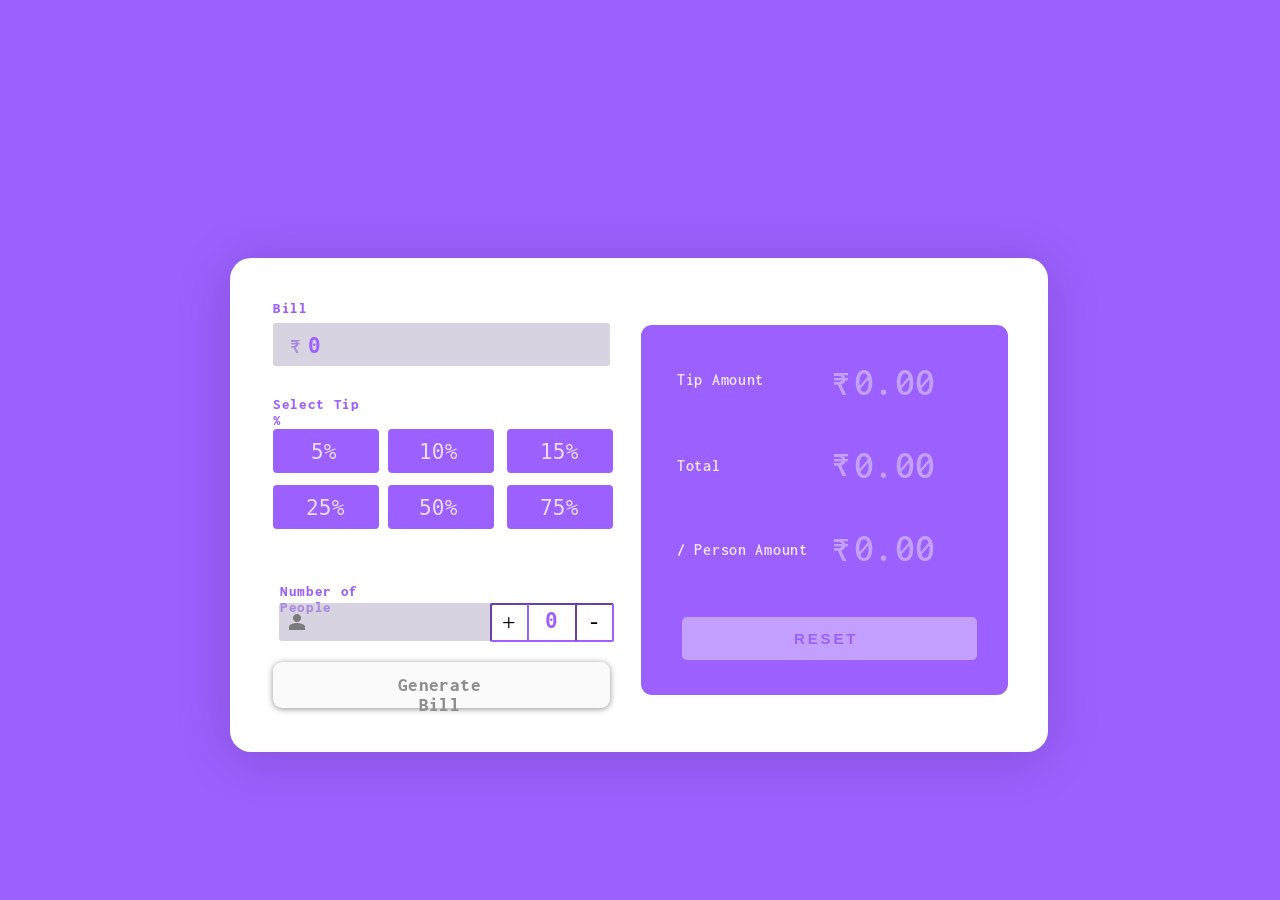
<file: bill_spliter/index.html>
<html lang="en">
  <head>
    <meta charset="UTF-8" />
    <meta http-equiv="X-UA-Compatible" content="IE=edge" />
    <meta name="viewport" content="width=device-width, initial-scale=1.0" />
    <title>Bill Splitter</title>
    <link rel="stylesheet" href="style.css" />
    <!-- <script src="app.js"></script> -->
  </head>
  <body>
    <main></main>
    <div id="bill">Bill</div>
    <!-- <input type="text" id="amount" value="0"> -->
    <div id="r0">₹</div>
    <div id="amount">0</div>
    <div id="tip">Select Tip %</div>
    <div id="tip1"></div>
    <div id="t5">5%</div>
    <div id="tip2"></div>
    <div id="t10">10%</div>
    <div id="tip3"></div>
    <div id="t15">15%</div>
    <div id="tip4"></div>
    <div id="t25">25%</div>
    <div id="tip5"></div>
    <div id="t50">50%</div>
    <div id="tip6"></div>
    <div id="t75">75%</div>

    <p>Number of People</p>
    <div id="noOfPeople"></div>
    <img src="Vector.png" alt="profile icon" />
    <div id="small"></div>
    <div id="small1"></div>
    <div id="small2"></div>
    <div id="add">+</div>
    <div id="num">0</div>
    <div id="sub">-</div>

    <div id="generateBox"></div>
    <div id="generateBill">Generate Bill</div>
    <div id="purple"></div>
    <div id="tipAmtP">Tip Amount</div>
    <!-- <div id="person1">/ person</div> -->
    <div id="r1">₹</div>
    <div id="tipAmount">0.00</div>

    <div id="Total">Total</div>
    <!-- <div id="person2">/ person</div> -->
    <div id="r2">₹</div>
    <div id="totalAmt">0.00</div>

    <div id="perP">/ Person Amount</div>
    <div id="perPersonBill">0.00</div>
    <div id="r3">₹</div>

    <div id="reset">RESET</div>

    <script src="app.js"></script>
  </body>
</html>
</file>
<file: bill_spliter/style.css>
@import url("https://fonts.googleapis.com/css2?family=Inconsolata&display=swap");

body {
  font-family: "Inconsolata", monospace;
  background: #9c60ff;
}

main {
  position: absolute;
  width: 818px;
  height: 494px;
  left: 230px;
  top: 258px;
  background: #ffffff;
  box-shadow: -1px 6px 55px rgba(0, 0, 0, 0.16);
  border-radius: 21px;
}

#bill {
  position: absolute;
  width: 37px;
  height: 12px;
  left: 273px;
  top: 300px;

  font-family: "Inconsolata";
  font-style: normal;
  font-weight: 800;
  font-size: 15px;
  line-height: 16px;
  letter-spacing: 0.045em;

  color: #9c60ff;
}
#r0 {
  position: absolute;
  width: 20px;
  height: 18px;
  left: 290px;
  top: 335px;

  font-family: "Inconsolata";
  font-style: normal;
  font-weight: 600;
  font-size: 21px;
  line-height: 22px;
  letter-spacing: 0.01em;

  color: #9c60ff;
}
#amount {
  position: absolute;
  box-sizing: border-box;
  width: 337px;
  height: 43px;
  left: 273px;
  top: 323px;
  color: #9c60ff;

  background: rgba(182, 172, 196, 0.53);
  border-radius: 3px;
  font-family: "Monospaceland", monospace;
  font-size: 21px;
  font-weight: 700;
  line-height: 26px;
  letter-spacing: 0.01em;
  text-align: left;
  padding-top: 10px;
  padding-left: 35;
}

#tip {
  position: absolute;
  width: 99px;
  height: 16px;
  left: 273px;
  top: 396px;

  font-family: "Inconsolata";
  font-style: normal;
  font-weight: 800;
  font-size: 15px;
  line-height: 16px;
  /* identical to box height */

  letter-spacing: 0.045em;

  color: #9c60ff;
}

#tip1 {
  position: absolute;
  width: 106px;
  height: 44px;
  left: 273px;
  top: 429px;

  background: #9c60ff;
  border-radius: 4px;
}
#t5 {
  position: absolute;
  width: 27px;
  height: 20px;
  left: 311px;
  top: 439px;

  font-family: "Monospaceland", monospace;
  font-style: normal;
  font-weight: 400;
  font-size: 21px;
  line-height: 26px;
  letter-spacing: 0.01em;

  color: #e9dbff;
}

#t10 {
  position: absolute;
  width: 41px;
  height: 20px;
  left: 419px;
  top: 439px;

  font-family: "Monospaceland", monospace;
  font-style: normal;
  font-weight: 400;
  font-size: 21px;
  line-height: 26px;
  letter-spacing: 0.01em;

  color: #e9dbff;
}

#t15 {
  position: absolute;
  width: 41px;
  height: 20px;
  left: 540px;
  top: 439px;

  font-family: "Monospaceland", monospace;
  font-style: normal;
  font-weight: 400;
  font-size: 21px;
  line-height: 26px;
  letter-spacing: 0.01em;

  color: #e9dbff;
}
#t25 {
  position: absolute;
  width: 41px;
  height: 20px;
  left: 306px;
  top: 495px;

  font-family: "Monospaceland", monospace;
  font-style: normal;
  font-weight: 400;
  font-size: 21px;
  line-height: 26px;
  letter-spacing: 0.01em;

  color: #e9dbff;
}
#t50 {
  position: absolute;
  width: 41px;
  height: 20px;
  left: 419px;
  top: 495px;

  font-family: "Monospaceland", monospace;
  font-style: normal;
  font-weight: 400;
  font-size: 21px;
  line-height: 26px;
  letter-spacing: 0.01em;

  color: #e9dbff;
}
#t75 {
  position: absolute;
  width: 41px;
  height: 20px;
  left: 540px;
  top: 495px;

  font-family: "Monospaceland", monospace;
  font-style: normal;
  font-weight: 400;
  font-size: 21px;
  line-height: 26px;
  letter-spacing: 0.01em;

  color: #e9dbff;
}

#tip2 {
  position: absolute;
  width: 106px;
  height: 44px;
  left: 388px;
  top: 429px;

  background: #9c60ff;
  border-radius: 4px;
}

#tip3 {
  position: absolute;
  width: 106px;
  height: 44px;
  left: 507px;
  top: 429px;

  background: #9c60ff;
  border-radius: 4px;
}
#tip4 {
  position: absolute;
  width: 106px;
  height: 44px;
  left: 273px;
  top: 485px;

  background: #9c60ff;
  border-radius: 4px;
}
#tip5 {
  position: absolute;
  width: 106px;
  height: 44px;
  left: 388px;
  top: 485px;

  background: #9c60ff;
  border-radius: 4px;
}
#tip6 {
  position: absolute;
  width: 106px;
  height: 44px;
  left: 507px;
  top: 485px;

  background: #9c60ff;
  border-radius: 4px;
}

p {
  position: absolute;
  width: 131px;
  height: 16px;
  left: 273px;
  top: 576px;

  font-family: "Inconsolata";
  font-style: normal;
  font-weight: 800;
  font-size: 15px;
  line-height: 16px;
  /* identical to box height */

  letter-spacing: 0.045em;

  color: #9c60ff;
  margin: 7px;
}

#noOfPeople {
  position: absolute;
  width: 335px;
  height: 38px;
  left: 279px;
  top: 603px;

  background: rgba(182, 172, 196, 0.53);
  border-radius: 3px;
}

img {
  position: absolute;

  height: 16px;
  width: 16px;
  left: 289px;
  top: 614px;
  border-radius: 0px;
}
#small {
  position: absolute;
  border-width: 2px;
  border-style: inset;
  border-color: #9c60ff;
  border-image: initial;
  width: 120px;
  height: 35px;
  left: 490px;
  top: 603px;
  border-radius: 3px;
  background-color: white;
}
#small1 {
  position: absolute;
  border-width: 2px;
  border-style: inset;
  border-color: #9c60ff;
  border-image: initial;
  width: 35px;
  height: 35px;
  left: 575px;
  top: 603px;
  border-radius: 3px;
  background-color: white;
}
#small2 {
  position: absolute;
  border-width: 2px;
  border-style: inset;
  border-color: #9c60ff;
  border-image: initial;
  width: 35px;
  height: 35px;
  left: 490px;
  top: 603px;
  border-radius: 3px;
  background-color: white;
}
#add {
  position: absolute;
  width: 25px;
  height: 40px;
  left: 502px;
  top: 607px;

  font-family: "Monospaceland";
  font-style: normal;
  font-weight: 400;
  font-size: 24px;
  line-height: 30px;
  letter-spacing: 0.01em;

  color: #000000;
}
#num {
  position: absolute;
  width: 12px;
  height: 21px;
  left: 545px;
  top: 608px;

  font-family: "Monospaceland", monospace;
  font-style: normal;
  font-weight: 700;
  font-size: 21px;
  line-height: 26px;
  letter-spacing: 0.01em;

  color: #9c60ff;
}
#sub {
  position: absolute;
  width: 59px;
  height: 30px;
  left: 590px;
  top: 606px;

  font-family: "Monospaceland";
  font-style: normal;
  font-weight: 400;
  font-size: 24px;
  line-height: 30px;
  letter-spacing: 0.01em;

  color: #000000;
}
#generateBox {
  position: absolute;
  width: 337px;
  height: 46px;
  left: 273px;
  top: 662px;

  background: #fbfafb;
  box-shadow: 0px 1px 6px rgba(0, 0, 0, 0.43);
  border-radius: 9px;
}
#generateBill {
  position: absolute;
  width: 129px;
  height: 20px;
  left: 375px;
  top: 675px;

  font-family: "Inconsolata";
  font-style: normal;
  font-weight: 800;
  font-size: 19px;
  line-height: 20px;
  /* identical to box height */

  text-align: center;
  letter-spacing: 0.02em;

  color: #8f8f8f;
}

#purple {
  position: absolute;
  width: 367px;
  height: 370px;
  left: 641px;
  top: 325px;

  background: #9c60ff;
  border-radius: 11px;
}

#tipAmtP {
  position: absolute;
  width: 89px;
  height: 17px;
  left: 677px;
  top: 371px;

  font-family: "Inconsolata";
  font-style: normal;
  font-weight: 600;
  font-size: 16px;
  line-height: 17px;
  /* identical to box height */

  letter-spacing: 0.045em;

  color: #f3e4ff;
}

#person1 {
  position: absolute;
  width: 59px;
  height: 10px;
  left: 677px;
  top: 394px;

  font-family: "Inconsolata";
  font-style: normal;
  font-weight: 600;
  font-size: 13px;
  line-height: 14px;
  letter-spacing: 0.045em;

  color: #c39fff;
}

#tipAmount {
  position: absolute;
  width: 126px;
  height: 38px;
  left: 854px;
  top: 361px;

  font-family: "Inconsolata";
  font-style: normal;
  font-weight: 600;
  font-size: 40px;
  line-height: 42px;
  letter-spacing: 0.01em;

  color: #c39fff;
}

#Total {
  position: absolute;
  width: 43px;
  height: 17px;
  left: 677px;
  top: 457px;

  font-family: "Inconsolata";
  font-style: normal;
  font-weight: 600;
  font-size: 16px;
  line-height: 17px;
  /* identical to box height */

  letter-spacing: 0.045em;

  color: #f3e4ff;
}

#person2 {
  position: absolute;
  width: 59px;
  height: 10px;
  left: 677px;
  top: 484px;

  font-family: "Inconsolata";
  font-style: normal;
  font-weight: 600;
  font-size: 13px;
  line-height: 14px;
  letter-spacing: 0.045em;

  color: #c39fff;
}

#totalAmt {
  position: absolute;
  width: 126px;
  height: 38px;
  left: 854px;
  top: 444px;

  font-family: "Inconsolata";
  font-style: normal;
  font-weight: 600;
  font-size: 40px;
  line-height: 42px;
  letter-spacing: 0.01em;

  color: #c39fff;
}
#r1 {
  position: absolute;
  width: 126px;
  height: 38px;
  left: 832px;
  top: 363px;

  font-family: "Inconsolata";
  font-style: normal;
  font-weight: 600;
  font-size: 35px;
  line-height: 42px;
  letter-spacing: 0.01em;

  color: #c39fff;
}
#r2 {
  position: absolute;
  width: 126px;
  height: 38px;
  left: 832px;
  top: 444px;

  font-family: "Inconsolata";
  font-style: normal;
  font-weight: 600;
  font-size: 35px;
  line-height: 42px;
  letter-spacing: 0.01em;

  color: #c39fff;
}
#reset {
  box-sizing: border-box;
  position: absolute;
  width: 295px;
  height: 43px;
  left: 682px;
  top: 617px;

  background: #c39fff;
  border-radius: 5px;

  font-family: "DM Sans", sans-serif;
  font-size: 15px;
  font-weight: 700;
  line-height: 20px;
  letter-spacing: 0.19em;
  text-align: left;
  padding-top: 12;
  padding-left: 112;
  color: #9c60ff;
}

#perP{
  position: absolute;
  width: 153px;
  height: 17px;
  left: 677px;
  top: 541px;

  font-family: "Inconsolata";
  font-style: normal;
  font-weight: 600;
  font-size: 16px;
  line-height: 17px;
  /* identical to box height */

  letter-spacing: 0.045em;

  color: #f3e4ff;
}
#r3{
  position: absolute;
  width: 126px;
  height: 38px;
  left: 832px;
  top: 529px;

  font-family: "Inconsolata";
  font-style: normal;
  font-weight: 600;
  font-size: 35px;
  line-height: 42px;
  letter-spacing: 0.01em;

  color: #c39fff;
}
#perPersonBill{
  position: absolute;
  width: 126px;
  height: 38px;
  left: 854px;
  top: 527px;

  font-family: "Inconsolata";
  font-style: normal;
  font-weight: 600;
  font-size: 40px;
  line-height: 42px;
  letter-spacing: 0.01em;

  color: #c39fff;
}
</file>
